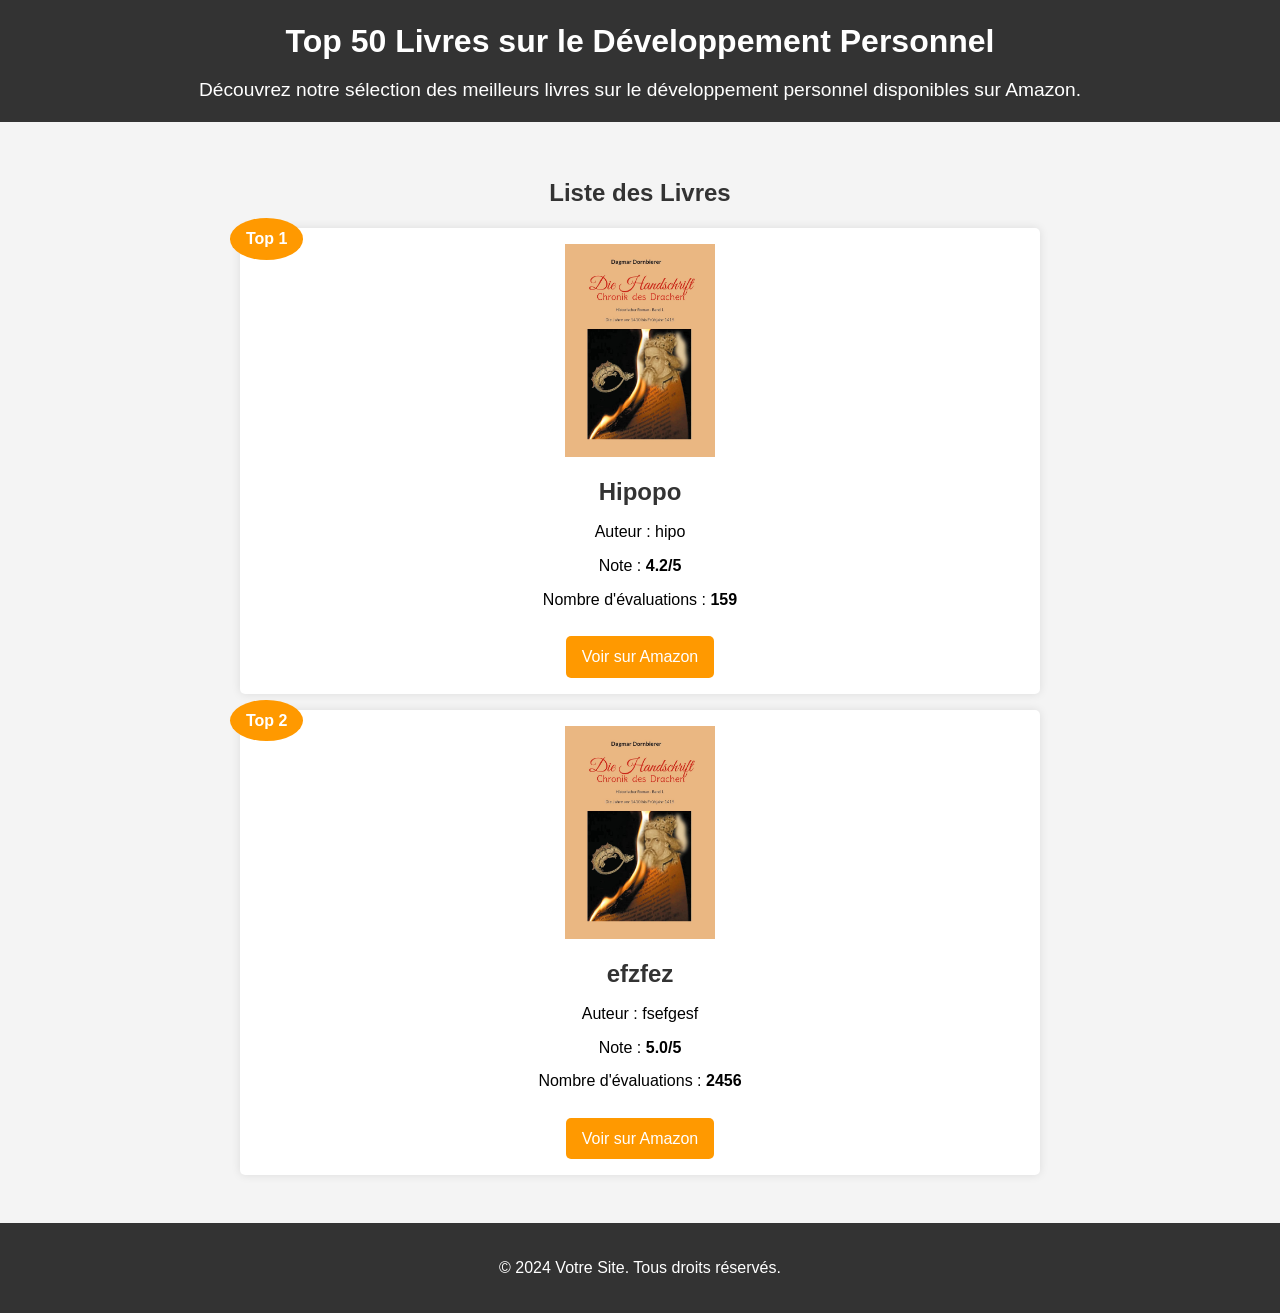
<file: index.html>
<!DOCTYPE html>
<html lang="fr">
<head>
    <meta charset="UTF-8">
    <meta name="viewport" content="width=device-width, initial-scale=1.0">
    <title>Top 50 Livres Amazon sur le Développement Personnel</title>
    <meta name="description" content="Découvrez notre sélection des 50 meilleurs livres sur le développement personnel disponibles sur Amazon. Consultez les évaluations, les notes et achetez directement sur Amazon.">
    <link rel="stylesheet" href="style.css">
</head>
<body>
    <header>
        <h1>Top 50 Livres sur le Développement Personnel</h1>
        <p>Découvrez notre sélection des meilleurs livres sur le développement personnel disponibles sur Amazon.</p>
    </header>
    <main>
        <section>
            <h2>Liste des Livres</h2>
            <ul class="book-list">
                
                <li class="book-item">
                    <div class="rank">Top 1</div>
                    <img src="Donnée/hip.jpg" alt="Hipopo">
                    <h3>Hipopo</h3>
                    <p class="author">Auteur : hipo</p>
                    <p class="rating">Note : <span>4.2/5</span></p>
                    <p class="reviews">Nombre d'évaluations : <span>159</span></p>
                    <a href="https://www.youtube.com/" class="amazon-link" target="_blank">Voir sur Amazon</a>
                </li>
                
                <li class="book-item">
                    <div class="rank">Top 2</div>
                    <img src="Donnée/hip.jpg" alt="efzfez">
                    <h3>efzfez</h3>
                    <p class="author">Auteur : fsefgesf</p>
                    <p class="rating">Note : <span>5.0/5</span></p>
                    <p class="reviews">Nombre d'évaluations : <span>2456</span></p>
                    <a href="https://www.youtube.com/" class="amazon-link" target="_blank">Voir sur Amazon</a>
                </li>
                
            </ul>
        </section>
    </main>
    <footer>
        <p>&copy; 2024 Votre Site. Tous droits réservés.</p>
    </footer>
</body>
</html>
</file>
<file: style.css>
body {
    font-family: Arial, sans-serif;
    line-height: 1.6;
    margin: 0;
    padding: 0;
    background-color: #f4f4f4;
}

header {
    background: #333;
    color: #fff;
    padding: 1rem 0;
    text-align: center;
}

header h1 {
    margin: 0;
    font-size: 2rem;
}

header p {
    margin: 0.5rem 0 0;
    font-size: 1.2rem;
}

main {
    padding: 2rem;
    max-width: 800px;
    margin: 0 auto;
}

h2 {
    color: #333;
    margin-bottom: 1rem;
    text-align: center;
}

.book-list {
    list-style-type: none;
    padding: 0;
}

.book-item {
    background: #fff;
    margin: 1rem 0;
    padding: 1rem;
    border-radius: 5px;
    box-shadow: 0 0 10px rgba(0,0,0,0.1);
    text-align: center;
    position: relative;
}

.book-item .rank {
    position: absolute;
    top: -10px;
    left: -10px;
    background: #ff9900;
    color: #fff;
    padding: 0.5rem 1rem;
    border-radius: 50%;
    font-weight: bold;
}

.book-item img {
    max-width: 150px;
    display: block;
    margin: 0 auto 1rem;
}

.book-item h3 {
    margin: 0.5rem 0;
    font-size: 1.5rem;
    color: #333;
}

.book-item .author,
.book-item .rating,
.book-item .reviews {
    margin: 0.5rem 0;
    font-size: 1rem;
}

.book-item .rating span,
.book-item .reviews span {
    font-weight: bold;
}

.amazon-link {
    display: inline-block;
    margin-top: 1rem;
    padding: 0.5rem 1rem;
    background: #ff9900;
    color: #fff;
    text-decoration: none;
    border-radius: 5px;
    transition: background 0.3s;
}

.amazon-link:hover {
    background: #cc7a00;
}

footer {
    background: #333;
    color: #fff;
    padding: 1rem 0;
    text-align: center;
}
</file>
